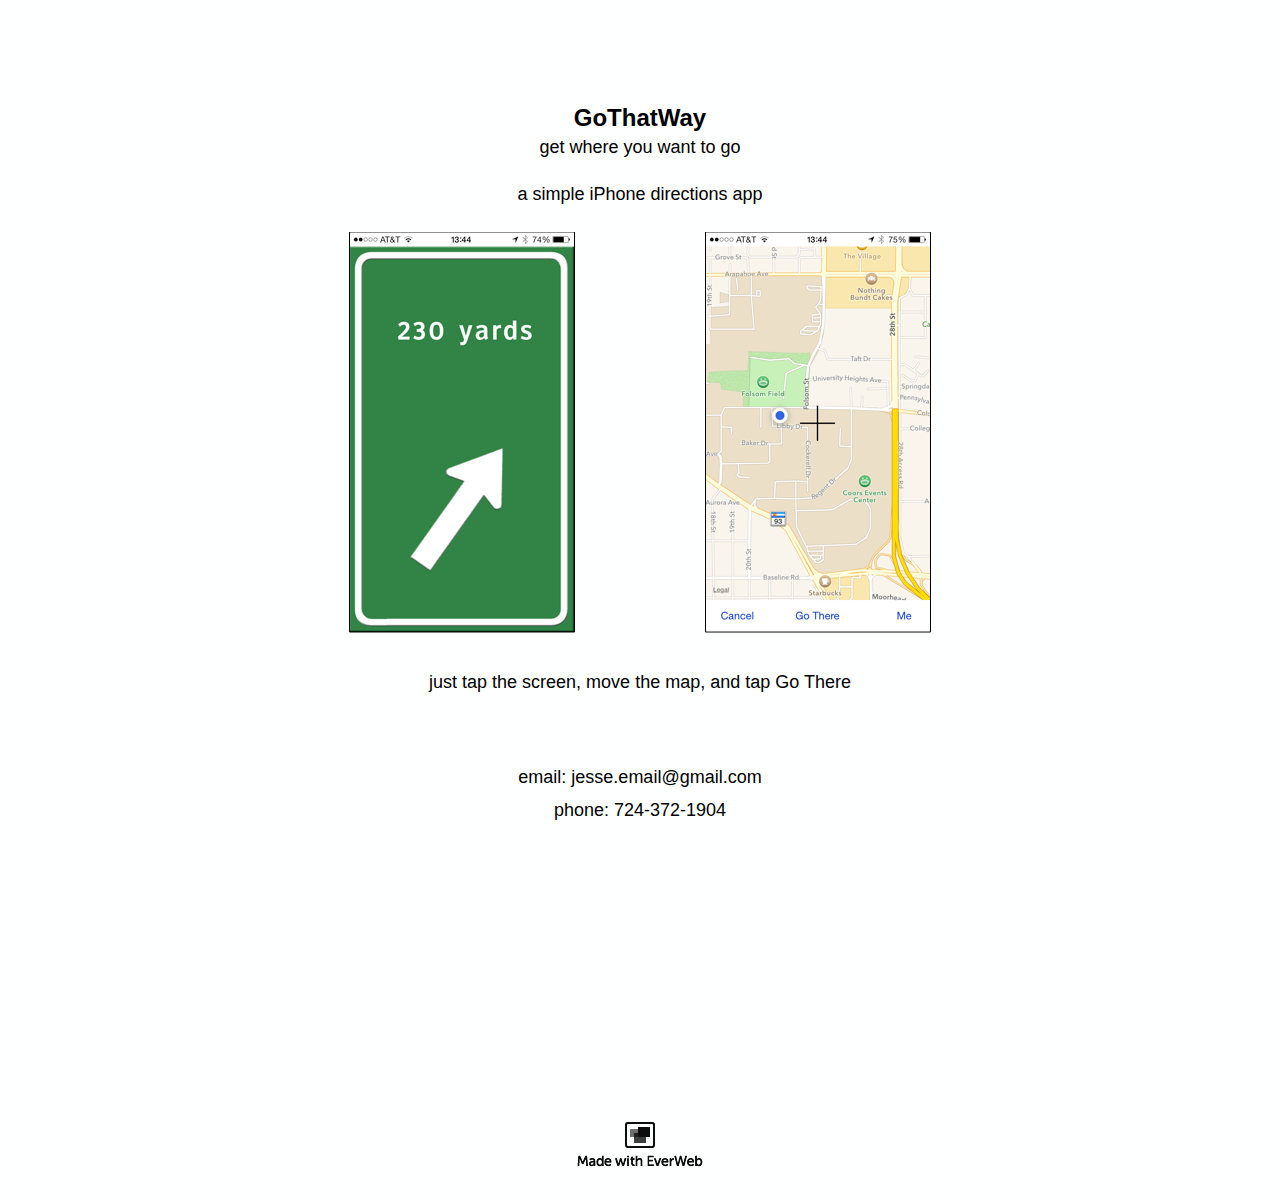
<file: gothatway/index.html>
<!DOCTYPE HTML>
<html>
<head>
<title>

</title>
<meta http-equiv="Content-type" content="text/html;charset=UTF-8" />
<meta name="viewport" content="width=1000" />
<meta name="description" content="" />
<meta name="generator" content="EverWeb 1.7.5 (1343)" />
<meta name="buildDate" content="Tuesday, April 28, 2015" />
<link rel="stylesheet" type="text/css" href="ew_css/textstyles.css" />
<!--[if lt IE 9]>
	<script src="http://ajax.googleapis.com/ajax/libs/jquery/1.9.1/jquery.min.js"></script>
<![endif]-->
<!--[if (gte IE 9) | (!IE)]><!-->
	<script src="http://ajax.googleapis.com/ajax/libs/jquery/2.1.1/jquery.min.js"></script>
<!--<![endif]-->
<script type="text/javascript" src="ew_js/imageCode.js"></script>

<style type="text/css">

a img {
border:0px;
}
body {
background-color: #FEFFFF;
margin: 0px auto;
}


div.container {
margin: 0px auto;
width: 1000px;
height: 1200px;
background-color: #FEFFFF;
}
</style>
</head>
<body>

<div class="shadow">
<div class="container">
<header>

</header>
<div class="content">
<div style="position:relative"><div class="shape_1" style="left:0px;top:100px;width:1000px;height:42px;z-index: 1;position: absolute;"><div style="margin: 4.32px 0px 4.32px 0px; "><p align="center" style="line-height:28px;margin-top:0px;margin-bottom:11.25px;" class="Style3">GoThatWay</p></div></div></div>

<div style="position:relative"><div class="shape_2" style="left:0px;top:133px;width:1000px;height:42px;z-index: 2;position: absolute;"><div style="margin: 4.32px 0px 4.32px 0px; "><p align="center" style="line-height:21px;margin-top:0px;margin-bottom:11.25px;" class="Style4">get where you want to go</p></div></div></div>

<div style="position:relative"><div class="shape_3" style="left:564.5px;top:231.5px;width:226px;height:401px;z-index: 3;position: absolute;"><img src="images/home/IMG_5716.PNG" height="401" width="226" /></div></div>

<div style="position:relative"><div class="shape_4" style="left:208.5px;top:231.5px;width:226px;height:401px;z-index: 4;position: absolute;"><img src="images/home/IMG_5717.PNG" height="401" width="226" /></div></div>

<div style="position:relative"><div class="shape_5" style="left:0px;top:180px;width:1000px;height:42px;z-index: 5;position: absolute;"><div style="margin: 4.32px 0px 4.32px 0px; "><p align="center" style="line-height:21px;margin-top:0px;margin-bottom:11.25px;" class="Style4">a simple iPhone directions app</p></div></div></div>

<div style="position:relative"><div class="shape_6" style="left:0px;top:763px;width:1000px;height:67px;z-index: 6;position: absolute;"><div style="margin: 4.32px 0px 4.32px 0px; "><p align="center" style="line-height:21px;margin-top:0px;margin-bottom:11.25px;" class="Style4">email: jesse.email@gmail.com</p><p align="center" style="line-height:21px;margin-bottom:11.25px;margin-top:0px;" class="Style4">phone: 724-372-1904</p></div></div></div>

<div style="position:relative"><div class="shape_7" style="left:0px;top:668px;width:1000px;height:67px;z-index: 7;position: absolute;"><div style="margin: 4.32px 0px 4.32px 0px; "><p align="center" style="line-height:21px;margin-top:0px;margin-bottom:11.25px;" class="Style4">just tap the screen, move the map, and tap Go There</p></div></div></div>
</div>
<footer>
<div style="position:relative"><a href="http://www.everwebapp.com"><div class="shape_0" style="left:435px;top:1119px;width:130px;height:50px;z-index: 0;position: absolute;"><img src="images/home/black2.png" height="50" width="130" alt="Website Building Application" data-src2x="images/home/black2@2x.png" /></div></a></div>
</footer>
</div>
</div>
</body>
</html>
</file>
<file: gothatway/ew_css/textstyles.css>
.Style1{font-family: 'Arial-BoldMT','Arial',sans-serif;
font-size: 24px; 
font-weight:700; 
margin:0;
color: #FEFFFF;
word-wrap: break-word;}
.Style2{font-family: 'ArialMT','Arial',sans-serif;
font-size: 18px; 
margin:0;
color: #FEFFFF;
word-wrap: break-word;}
.Style3{font-family: 'Arial-BoldMT','Arial',sans-serif;
font-size: 24px; 
font-weight:700; 
margin:0;
word-wrap: break-word;}
.Style4{font-family: 'ArialMT','Arial',sans-serif;
font-size: 18px; 
margin:0;
word-wrap: break-word;}
</file>
